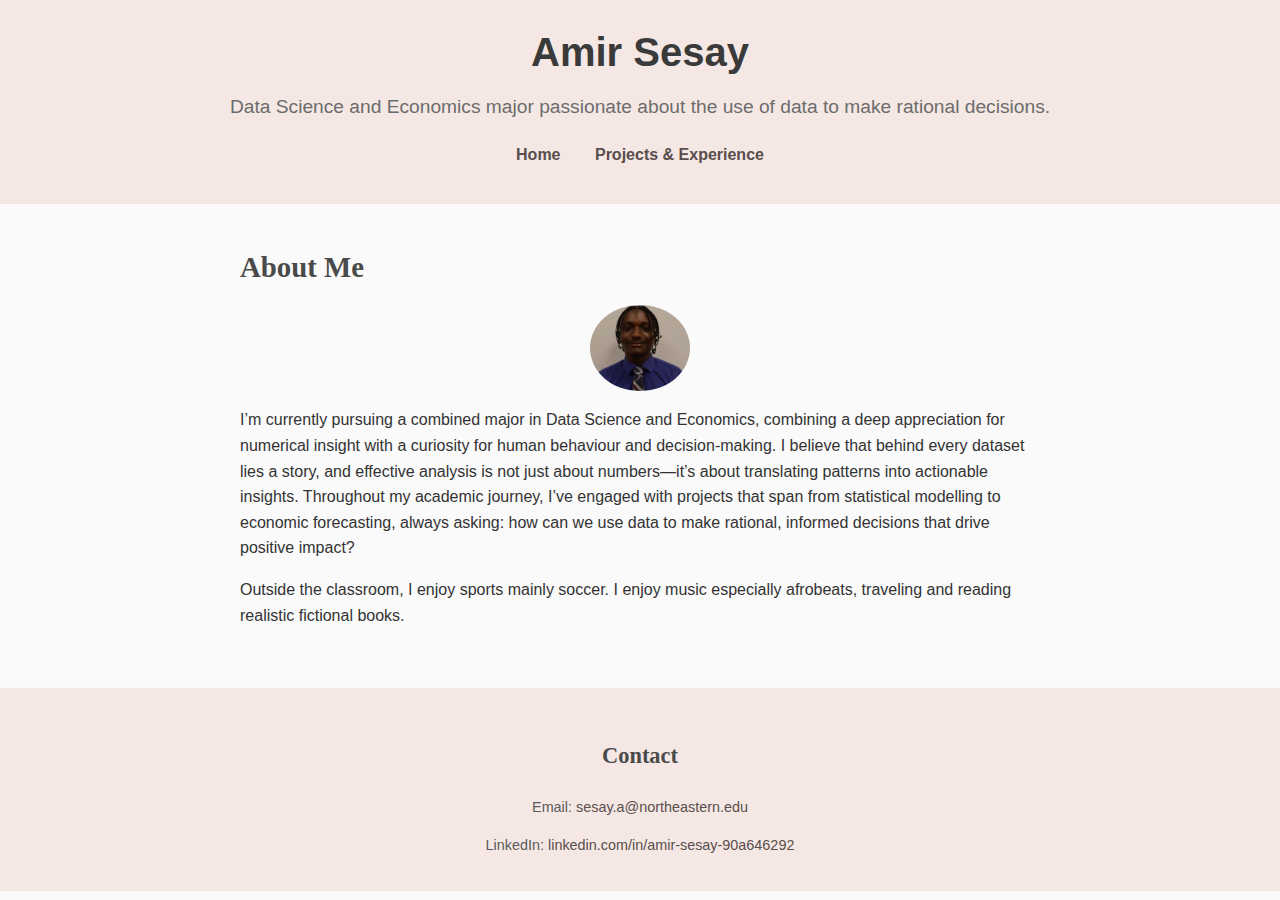
<file: index.html>
<!DOCTYPE html>
<html lang="en">
<head>
  <meta charset="UTF-8">
  <title>Amir Sesay – Portfolio</title>
  <link rel="stylesheet" href="style.css">
</head>
<body>
  <header>
    <h1>Amir Sesay</h1>
    <p class="tagline">Data Science and Economics major passionate about the use of data to make rational decisions.</p>
    <nav>
      <ul>
        <li><a href="index.html">Home</a></li>
        <li><a href="experience.html">Projects &amp; Experience</a></li>
      </ul>
    </nav>
  </header>
  
  <main>
    <section>
      <h2>About Me</h2>
      <img src="amir.sesay.png" alt="Soccer Ball" class="soccer-img" style="width:100px; border-radius:50%; display:block; margin:auto;">
      <p>
        I’m currently pursuing a combined major in Data Science and Economics, combining a deep appreciation for numerical insight with a curiosity for human behaviour and decision-making. I believe that behind every dataset lies a story, and effective analysis is not just about numbers—it’s about translating patterns into actionable insights. Throughout my academic journey, I’ve engaged with projects that span from statistical modelling to economic forecasting, always asking: how can we use data to make rational, informed decisions that drive positive impact?
      </p>
      <p>
        Outside the classroom, I enjoy sports mainly soccer. I enjoy music especially afrobeats, traveling and reading realistic fictional books.  
    </section>
  </main>
  
  <footer>
    <h3>Contact</h3>
    <p>Email: <a href="mailto:sesay.a@northeastern.edu">sesay.a@northeastern.edu</a></p>
    <p>LinkedIn: <a href="https://www.linkedin.com/in/amir-sesay-90a646292/" target="_blank" rel="noopener">linkedin.com/in/amir-sesay-90a646292</a></p>
  </footer>
</body>
</html>
</file>
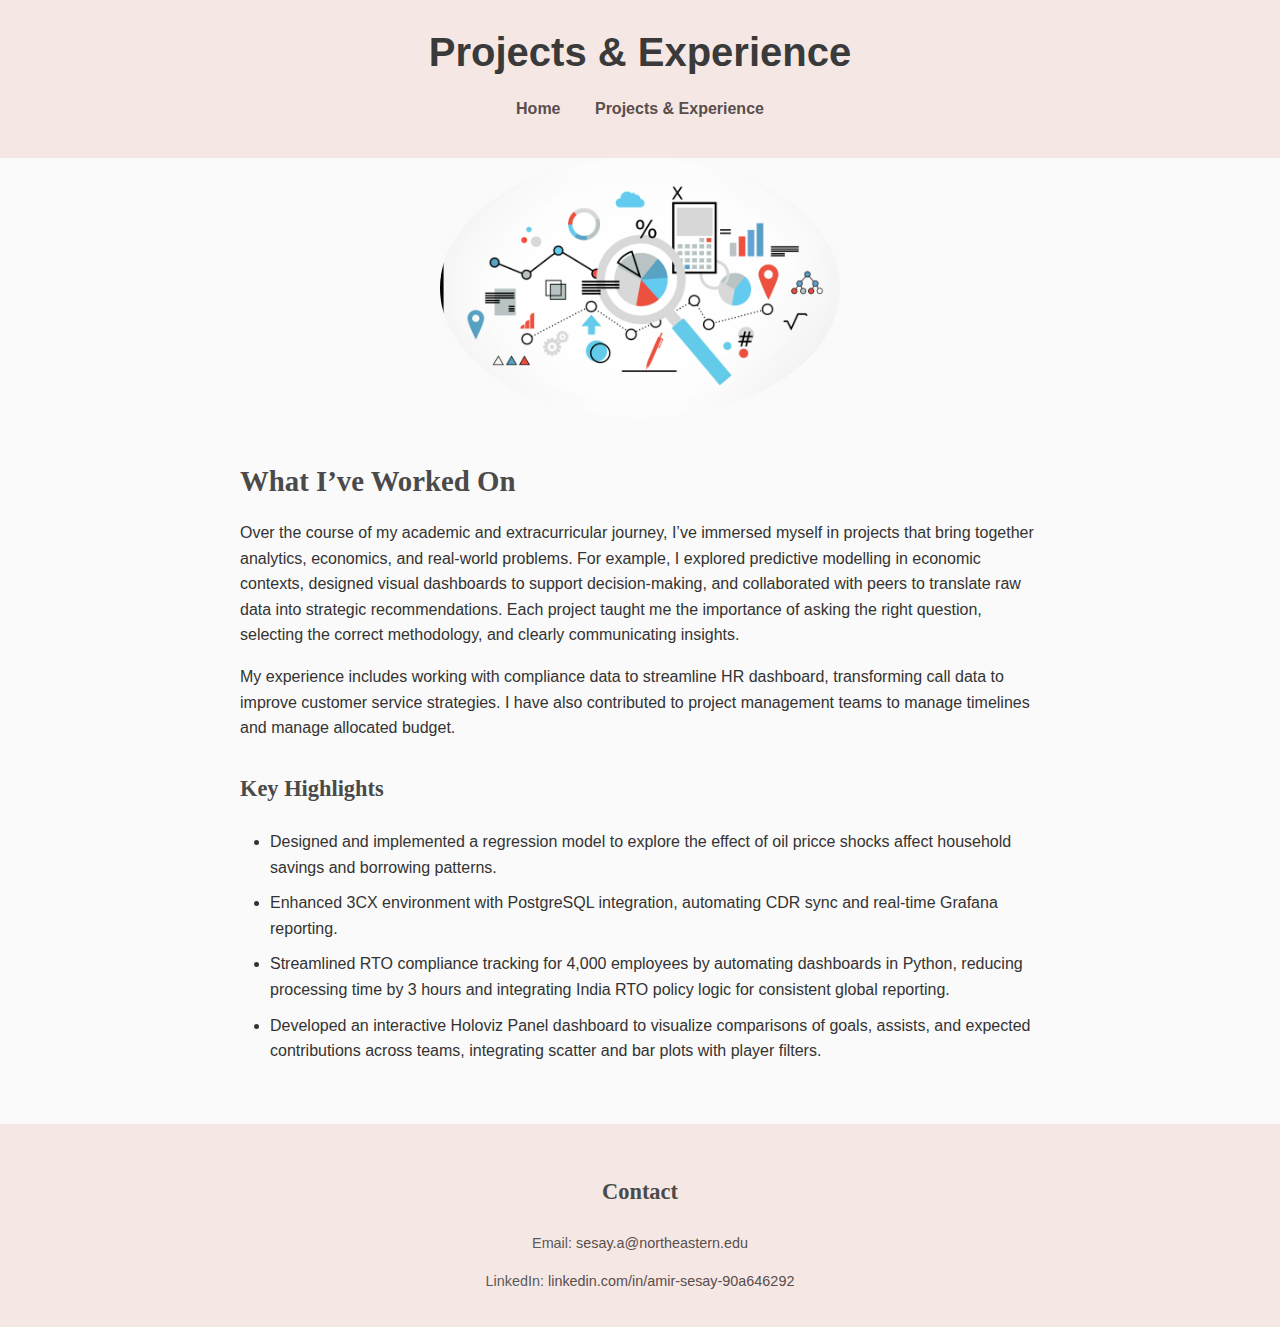
<file: experience.html>
<!DOCTYPE html>
<html lang="en">
<head>
  <meta charset="UTF-8">
  <title>Projects &amp; Experience – Amir Sesay</title>
  <link rel="stylesheet" href="style.css">
</head>
<body>
  <header>
    <h1>Projects &amp; Experience</h1>
    <nav>
      <ul>
        <li><a href="index.html">Home</a></li>
        <li><a href="experience.html">Projects &amp; Experience</a></li>
      </ul>
    </nav>
  </header>
  <img src="Project.png" alt="Data Project" class="project-img" style="width: 400px;px; border-radius:50%; display:block; margin:auto;">
  <main>
    <section>
      <h2>What I’ve Worked On</h2>
      <p>
        Over the course of my academic and extracurricular journey, I’ve immersed myself in projects that bring together analytics, economics, and real-world problems. For example, I explored predictive modelling in economic contexts, designed visual dashboards to support decision-making, and collaborated with peers to translate raw data into strategic recommendations. Each project taught me the importance of asking the right question, selecting the correct methodology, and clearly communicating insights.
      </p>
      <p>
        My experience includes working with compliance data to streamline HR dashboard, transforming call data to improve customer service strategies. I have also contributed to project management teams to manage timelines and manage allocated budget.
      </p>
      
      <h3>Key Highlights</h3>
      <ul>
        <li>Designed and implemented a regression model to explore the effect of oil pricce shocks affect household savings and borrowing patterns.</li>
        <li>Enhanced 3CX environment with PostgreSQL integration, automating CDR sync and real-time Grafana reporting.</li>
        <li>Streamlined RTO compliance tracking for 4,000 employees by automating dashboards in Python, reducing processing time by 3 hours and integrating India RTO policy logic for consistent global reporting.</li>
        <li>Developed an interactive Holoviz Panel dashboard to visualize comparisons of goals, assists, and expected contributions across teams, integrating scatter and bar plots with player filters.</li>


      </ul>
    </section>
  </main>
  
  <footer>
    <h3>Contact</h3>
    <p>Email: <a href="mailto:sesay.a@northeastern.edu">sesay.a@northeastern.edu</a></p>
    <p>LinkedIn: <a href="https://www.linkedin.com/in/amir-sesay-90a646292/" target="_blank" rel="noopener">linkedin.com/in/amir-sesay-90a646292</a></p>
  </footer>
</body>
</html>
</file>
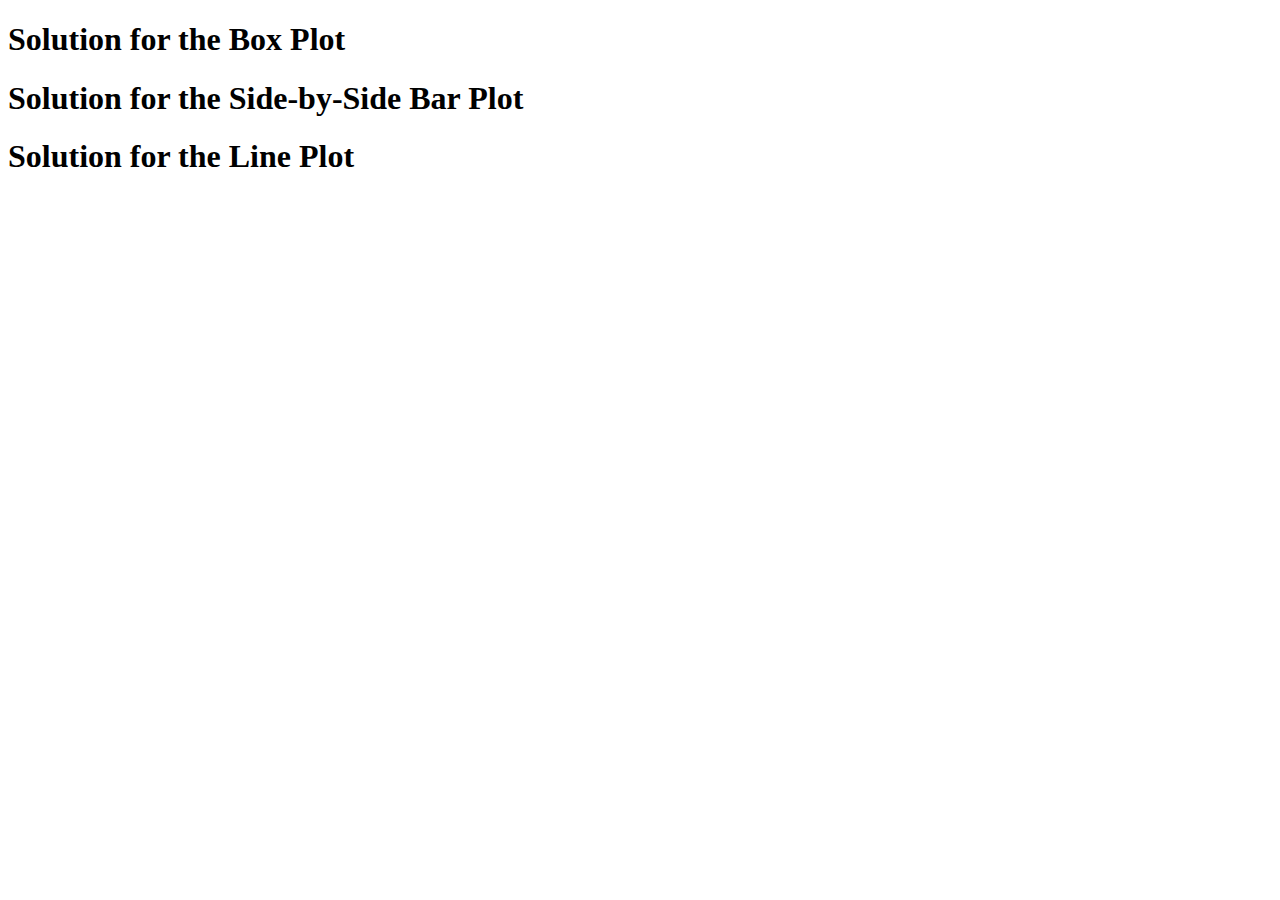
<file: templete.html>
<!DOCTYPE html>
<html lang="en">
<head>
  <meta charset="UTF-8" />
  <meta name="viewport" content="width=device-width, initial-scale=1.0" />
  <title>D3 Homework 3</title>
</head>
<body>
  <h1>Solution for the Box Plot</h1>
  <div id="boxplot"></div>

  <h1>Solution for the Side-by-Side Bar Plot</h1>
  <div id="barplot"></div>

  <h1>Solution for the Line Plot</h1>
  <div id="lineplot"></div>

  <script src="https://d3js.org/d3.v7.min.js"></script>
  <script src="templete.js"></script>
</body>
</html>
</file>
<file: style.css>
/* Base reset and typography */
body {
  margin: 0;
  padding: 0;
  font-family: 'Arial', sans-serif;
  line-height: 1.6;
  color: #333333;
  background-color: #fafafa;
}

header, footer {
  background-color: #f5e8e4;
  padding: 20px;
  text-align: center;
}

header h1 {
  font-family: 'Helvetica Neue', sans-serif;
  font-size: 2.5rem;
  margin: 0;
  color: #3a3a3a;
}

.tagline {
  font-size: 1.2rem;
  color: #6c6c6c;
  margin-top: 8px;
}

nav ul {
  list-style-type: none;
  padding: 0;
  margin-top: 12px;
}

nav ul li {
  display: inline;
  margin: 0 15px;
}

nav ul li a {
  text-decoration: none;
  color: #5a4d4d;
  font-weight: bold;
}

nav ul li a:hover {
  color: #a67873;
}

main {
  max-width: 800px;
  margin: 40px auto;
  padding: 0 20px;
}

h2 {
  font-family: 'Georgia', serif;
  font-size: 1.8rem;
  margin-bottom: 15px;
  color: #4a4a4a;
}

h3 {
  font-family: 'Georgia', serif;
  font-size: 1.4rem;
  margin-top: 30px;
  color: #4a4a4a;
}

ul {
  margin-top: 15px;
  padding-left: 30px;
}

ul li {
  margin-bottom: 10px;
}

footer {
  margin-top: 60px;
  font-size: 0.9rem;
  color: #5a5a5a;
}

footer a {
  color: #5a4d4d;
  text-decoration: none;
}

footer a:hover {
  text-decoration: underline;
}

/* Customizations (3+): */
/* 1. Custom font families for headings/body */
/* 2. Custom color scheme (soft pink/cream/neutrals) */
/* 3. Custom layout with max-width, margins, padding */
</file>
